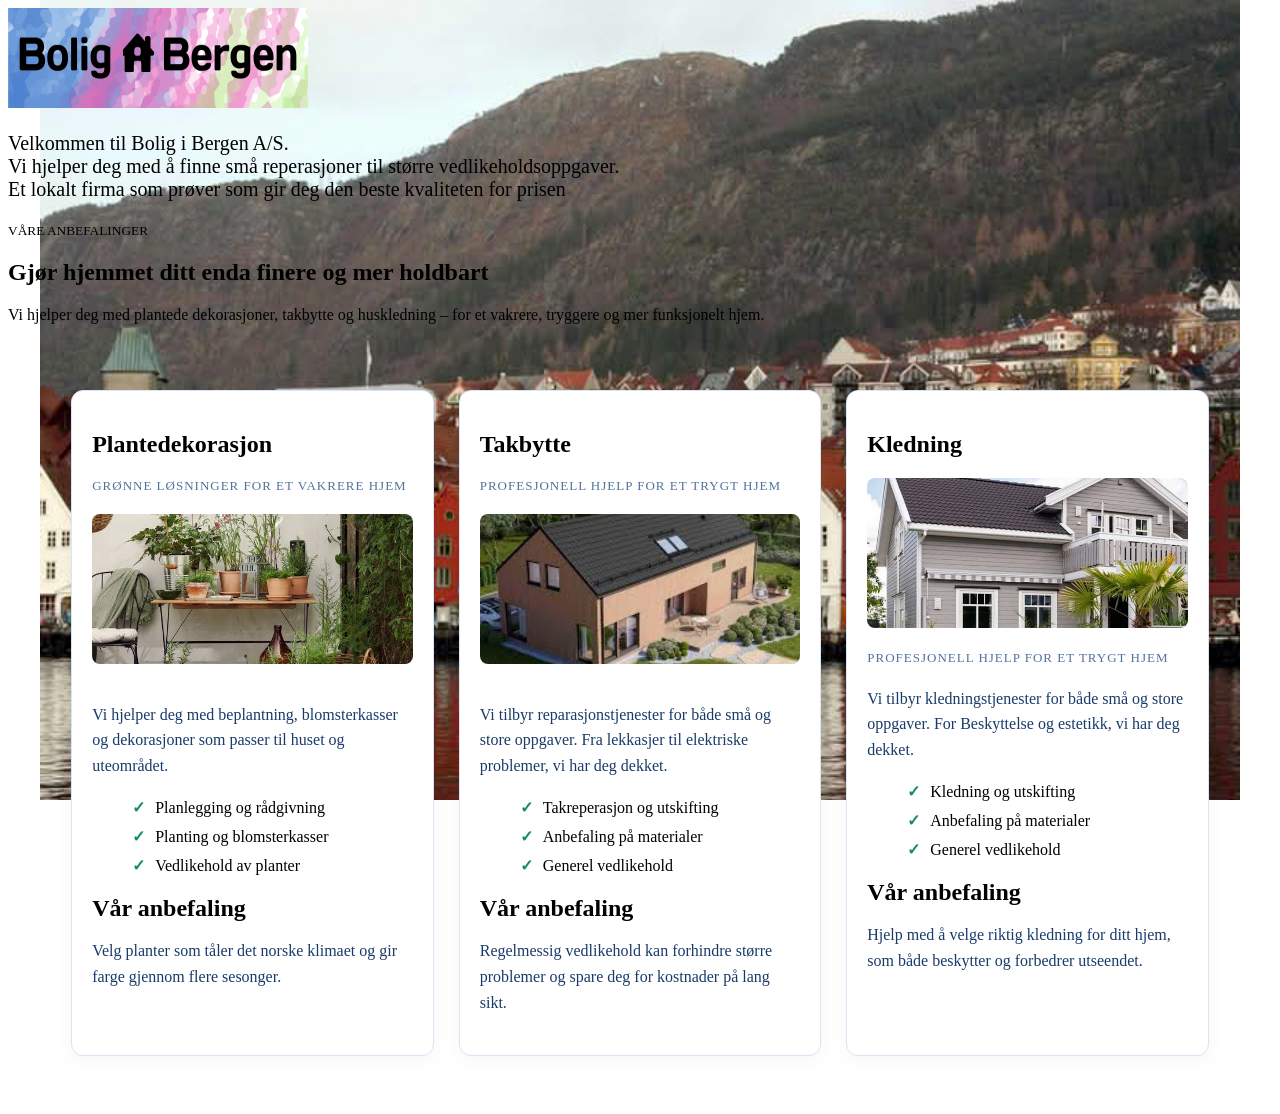
<file: sidene/boligleien.html>
<!DOCTYPE html>
<html> 
    <style>
        
        body {
            background-image: url("../img/Hus\ img.jpg");
            background-repeat:no-repeat;
            background-size:1200px 800px;
            background-position:top center;
            background-attachment:fixed;

        /* CARDS */
        .services {
            display: grid;
            grid-template-columns: repeat(3, 1fr);
            gap: 25px;
            padding: 50px 5%;
        }

        .card {
            border: 1px solid #d7e5f5;
            border-radius: 12px;
            padding: 20px;
            background: white;
            box-shadow: 0 5px 20px rgba(0,0,0,0.04);
        }.card h2 {
            margin-bottom: 5px;
        }

        .subtitle {
            color: #52729b;
            font-size: 13px;
            text-transform: uppercase;
            letter-spacing: 1px;
            margin-bottom: 20px;
        }

        .card img {
            width: 100%;
            height: 150px;
            object-fit: cover;
            border-radius: 8px;
            margin-bottom: 18px;
        }

        .card p {
            line-height: 1.6;
            margin-bottom: 20px;
            color: #193b69;
        }

        .card ul {
            list-style: none;
            margin-bottom: 20px;
        }

        .card li {
            margin: 10px 0;
        }

        .card li::before {
            content: "✓";
            color: #168c62;
            font-weight: bold;
            margin-right: 10px;
        }
        }
    </style>
    <head><title>Bolig i Bergen A/S</title></head>

    <body>
        
        <img src="../assets/Bolig i Bergen logo Banner.png" width="300" height="100" >
        <p style="font-size: 20px; text-align: left;  ">
            Velkommen til Bolig i Bergen A/S.
            <br> Vi hjelper deg med å finne små reperasjoner til større vedlikeholdsoppgaver. 
            <br>Et lokalt firma som prøver som gir deg den beste kvaliteten for prisen
        </p>  
        <section class="hero">
        <small>VÅRE ANBEFALINGER</small>

        <h1>
            Gjør hjemmet ditt enda finere og mer holdbart
        </h1>

        <p>
            Vi hjelper deg med plantede dekorasjoner,
            takbytte og huskledning – for et vakrere,
            tryggere og mer funksjonelt hjem.
        </p>
    </section>
    <section class="services">
        <div class="card">
            <h1> Plantedekorasjon</h1>

            <div class="subtitle">
                Grønne løsninger for et vakrere hjem
            </div>
            <img
                src="../img/Planter.jpg"
                alt="Hage og planter"
            >
            <p>
                Vi hjelper deg med beplantning, blomsterkasser
                og dekorasjoner som passer til huset og uteområdet.
            </p>

            <ul>
                <li>Planlegging og rådgivning</li>
                <li>Planting og blomsterkasser</li>
                <li>Vedlikehold av planter</li>
            </ul>

            <div class="recommendation">
                <h2> Vår anbefaling</h2>

                <p>
                    Velg planter som tåler det norske klimaet
                    og gir farge gjennom flere sesonger.
                </p>
            </div>
        </div>
         <div class="card">
            <h1>Takbytte</h1>

            <div class="subtitle">
                Profesjonell hjelp for et trygt hjem
            </div>
            <img
                src="../img/Tak.jpg"
                alt="Tak"
            >
            <p>
                Vi tilbyr reparasjonstjenester for både små og store oppgaver.
                Fra lekkasjer til elektriske problemer, vi har deg dekket.
            </p>

            <ul>
                <li>Takreperasjon og utskifting</li>
                <li>Anbefaling på materialer</li>
                <li>Generel vedlikehold</li>
            </ul>

            <div class="recommendation">
                <h2> Vår anbefaling</h2>

                <p>
                    Regelmessig vedlikehold kan forhindre større problemer
                    og spare deg for kostnader på lang sikt.
                </p>
            </div>
        </div>
         <div class="card">
            <h1>Kledning</h1>

            <div class="subtitle">
                <img
                src="../img/Kledning.jpg"
                alt="Kledning"
            >
                Profesjonell hjelp for et trygt hjem
            </div>
            <p>
                Vi tilbyr kledningstjenester for både små og store oppgaver. For Beskyttelse og estetikk, vi har deg dekket.
            </p>

            <ul>
                <li>Kledning og utskifting</li>
                <li>Anbefaling på materialer</li>
                <li>Generel vedlikehold</li>
            </ul>

            <div class="recommendation">
                <h2> Vår anbefaling</h2>

                <p>
                    Hjelp med å velge riktig kledning for ditt hjem, som både beskytter og forbedrer utseendet.
                </p>
            </div>
        </div>
        </section>
        
   

    </body>
</html>
</file>
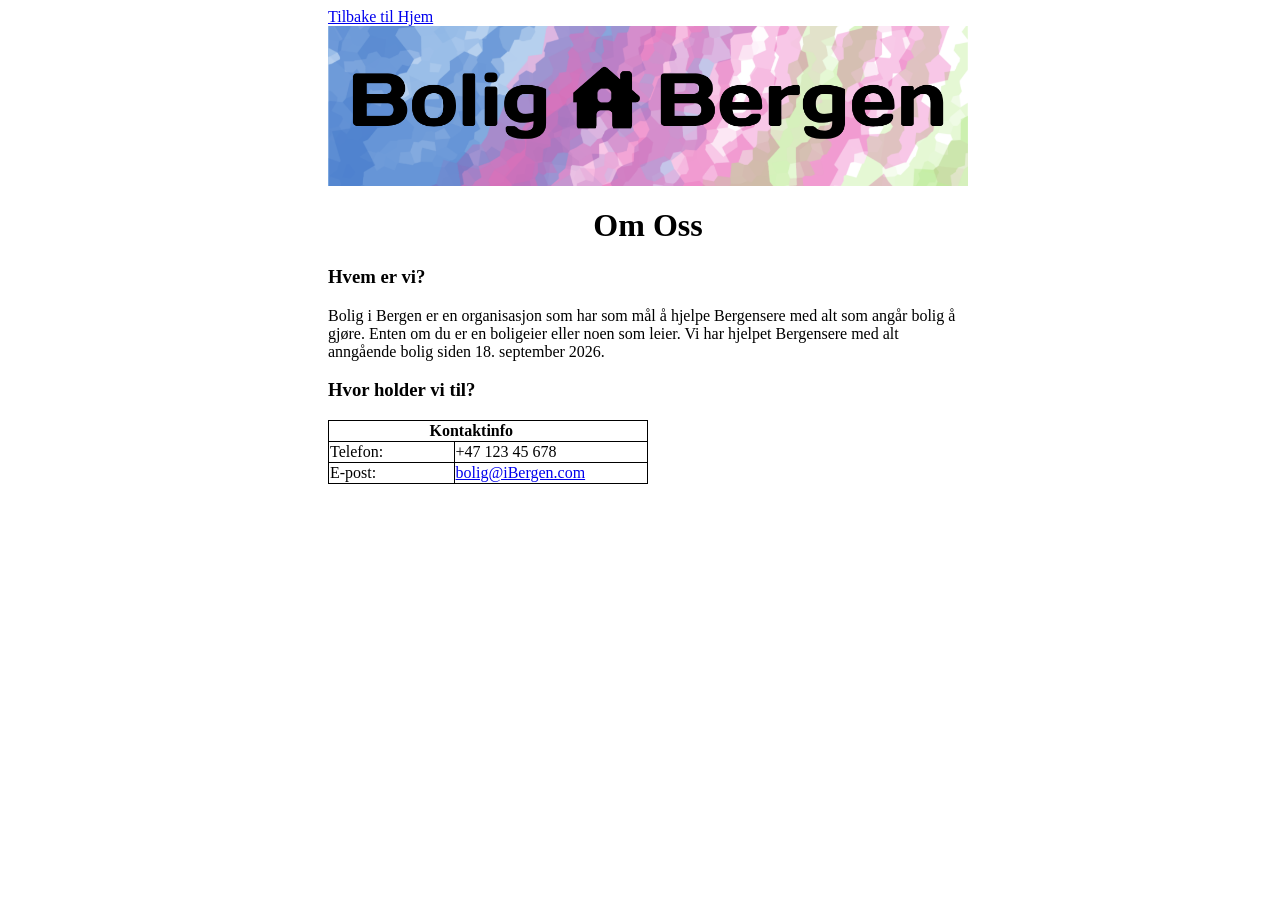
<file: sidene/OmOss.html>
<html>
<head>
    <title>Om Oss</title>

    <style>
        table,td {
            border: 1px solid black;
            border-collapse: collapse;
        }
    </style>

</head>
<body>
    <div style="position:absolute; margin-left: 25%; width: 50%;">
        
        <div>
            <a href="https://www.wikipedia.org/">Tilbake til Hjem</a>
            
            <img src="../assets/Bolig i Bergen logo Banner.png" style="width: 100%; height: auto; display: block;">

            <h1 style="text-align: center;">Om Oss</h1>

            <h3>Hvem er vi?</h3>
            <p style="width: 100%;">Bolig i Bergen er en organisasjon som har som mål å hjelpe Bergensere 
                med alt som angår bolig å gjøre. Enten om du er en boligeier eller noen som leier. Vi har 
                hjelpet Bergensere med alt anngående bolig siden 18. september 2026.
            </p>
        </div>

        <div>
            <h3>Hvor holder vi til?</h3>
        </div>

        <div>
            <table style="width: 50%;">
                <tr>
                    <th style="position: relative; left: 25%; ;"> Kontaktinfo</th>
                </tr>
                <tr>
                    <td>Telefon:</td>
                    <td>+47 123 45 678</td>
                </tr>
                <tr>
                    <td>E-post:</td>
                    <td><a href="mailto:bolig@iBergen.com"> bolig@iBergen.com</a></td>
                </tr>
            </table>
        </div>
    </div>
</body>
</html>
</file>
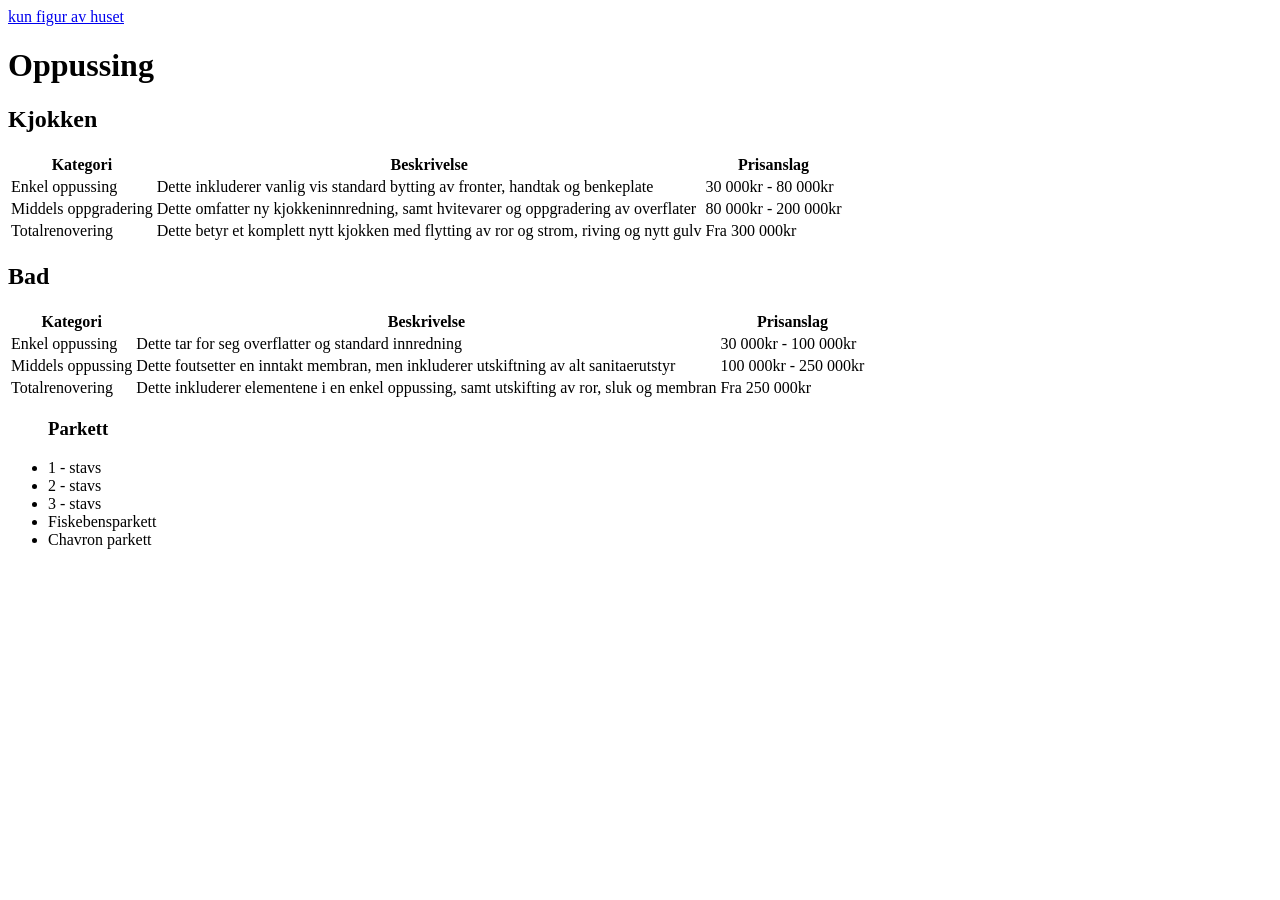
<file: sidene/Oppussing.html>
<!DOCTYPE html>
<html>
    <head> 
        <title> Oppussing </title>
    </head>

    <body> 
            <a href="./OmOss.html"> kun figur av huset  </a>
                
            <h1> Oppussing </h1>

        <div>
            <h2> Kjokken </h2>

            <table>
                <tr>
                    <th> Kategori </th>
                    <th> Beskrivelse </th>
                    <th> Prisanslag </th>
                </tr>
                <tr>
                    <td> Enkel oppussing </td>
                    <td> Dette inkluderer vanlig vis standard bytting av fronter, handtak og benkeplate </td>
                    <td> 30 000kr - 80 000kr </td>
                </tr>
                <tr>
                    <td> Middels oppgradering </td>
                    <td> Dette omfatter ny kjokkeninnredning, samt hvitevarer og oppgradering av overflater </td>
                    <td> 80 000kr - 200 000kr </td>
                </tr>
                <tr>
                    <td> Totalrenovering </td>
                    <td> Dette betyr et komplett nytt kjokken med flytting av ror og strom, riving og nytt gulv </td>
                    <td> Fra 300 000kr </td>
                </tr>
            </table>
        </div>

        <div>
            <h2> Bad </h2>

            <table>
                <tr>
                    <th> Kategori </th>
                    <th> Beskrivelse </th>
                    <th> Prisanslag </th>
                </tr>
                <tr>
                    <td> Enkel oppussing </td>
                    <td> Dette tar for seg overflatter og standard innredning  </td>
                    <td> 30 000kr - 100 000kr </td>
                </tr>
                <tr>
                    <td> Middels oppussing </td>
                    <td> Dette foutsetter en inntakt membran, men inkluderer utskiftning av alt sanitaerutstyr </td>
                    <td> 100 000kr - 250 000kr </td>
                </tr>
                <tr>
                    <td> Totalrenovering  </td>
                    <td> Dette inkluderer elementene i en enkel oppussing, samt utskifting av ror, sluk og membran </td>
                    <td> Fra 250 000kr </td>
                </tr>
            </table>
        </div>

        <div>
            <ul> 
                <h3> Parkett </h3>
                <li> 1 - stavs </li>
                <li> 2 - stavs </li>
                <li> 3 - stavs </li>
                <li> Fiskebensparkett </li>
                <li> Chavron parkett </li>
            </ul>
        </div>

    </body>

</html>
</file>
